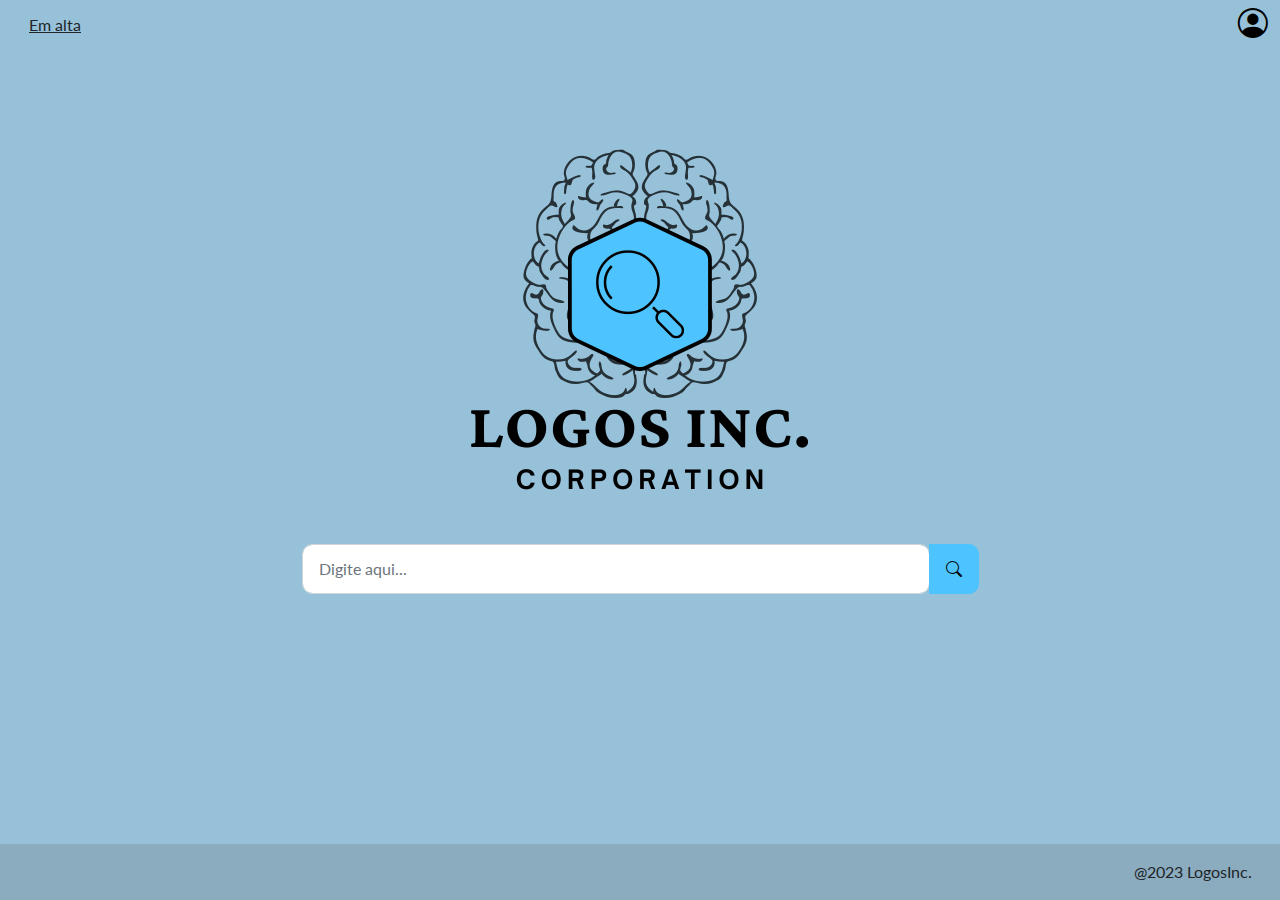
<file: index.html>
<!DOCTYPE html>
<html lang="en">
    <head>
        <meta charset="utf-8" />
        <meta name="viewport" content="width=device-width, initial-scale=1, shrink-to-fit=no" />
        <meta name="description" content="" />
        <meta name="author" content="" />
        <title>Logos</title>
        <!-- Favicon-->
        <link rel="icon" type="image/x-icon" href="assets/img/logo.png" />
        <!-- Bootstrap icons-->
        <link href="https://cdn.jsdelivr.net/npm/bootstrap-icons@1.5.0/font/bootstrap-icons.css" rel="stylesheet" type="text/css" />
        <!-- Google fonts-->
        <link href="https://fonts.googleapis.com/css?family=Lato:300,400,700,300italic,400italic,700italic" rel="stylesheet" type="text/css" />
        <!-- Core theme CSS (includes Bootstrap)-->
        <link href="css/styles.css" rel="stylesheet" />
        <link href="css/style.css" rel="stylesheet" />
    </head>
    <body style="background-color: #96C1D9;" class="d-flex flex-column min-vh-100">
        <header class="mb-5">
            <div class="container-fluid">
                <div class="row">
                    <div class="col">
                        <button class="btn" type="button" data-bs-toggle="offcanvas" data-bs-target="#offcanvasExample" aria-controls="offcanvasExample">
                            <u>Em alta</u> 
                        </button>
                        <div class="offcanvas offcanvas-start" tabindex="-1" id="offcanvasExample" aria-labelledby="offcanvasExampleLabel">
                            <div class="offcanvas-header">
                                <div href="/" class="d-flex w-75 align-items-center flex-shrink-0 p-3 link-dark text-decoration-none border-bottom">
                                    <span class="fs-5 fw-semibold">Tópicos mais pesquisados</span>
                                </div>
                                <button type="button" class="btn-close text-reset" data-bs-dismiss="offcanvas" aria-label="Close"></button>
                            </div>
                            <div class="offcanvas-body">
                                <div class="list-group list-group-flush border-bottom scrollarea">
                                    <a href="#" class="list-group-item list-group-item-action active py-3 lh-tight" aria-current="true">
                                        <div class="d-flex w-100 align-items-center justify-content-between">
                                        <strong class="mb-1">List group item heading</strong>
                                        <small>Wed</small>
                                        </div>
                                        <div class="col-10 mb-1 small">Some placeholder content in a paragraph below the heading and date.</div>
                                    </a>
                                    <a href="#" class="list-group-item list-group-item-action py-3 lh-tight">
                                        <div class="d-flex w-100 align-items-center justify-content-between">
                                        <strong class="mb-1">List group item heading</strong>
                                        <small class="text-muted">Tues</small>
                                        </div>
                                        <div class="col-10 mb-1 small">Some placeholder content in a paragraph below the heading and date.</div>
                                    </a>
                                    <a href="#" class="list-group-item list-group-item-action py-3 lh-tight">
                                        <div class="d-flex w-100 align-items-center justify-content-between">
                                        <strong class="mb-1">List group item heading</strong>
                                        <small class="text-muted">Mon</small>
                                        </div>
                                        <div class="col-10 mb-1 small">Some placeholder content in a paragraph below the heading and date.</div>
                                    </a>
                                
                                    <a href="#" class="list-group-item list-group-item-action py-3 lh-tight" aria-current="true">
                                        <div class="d-flex w-100 align-items-center justify-content-between">
                                        <strong class="mb-1">List group item heading</strong>
                                        <small class="text-muted">Wed</small>
                                        </div>
                                        <div class="col-10 mb-1 small">Some placeholder content in a paragraph below the heading and date.</div>
                                    </a>
                                    <a href="#" class="list-group-item list-group-item-action py-3 lh-tight">
                                        <div class="d-flex w-100 align-items-center justify-content-between">
                                        <strong class="mb-1">List group item heading</strong>
                                        <small class="text-muted">Tues</small>
                                        </div>
                                        <div class="col-10 mb-1 small">Some placeholder content in a paragraph below the heading and date.</div>
                                    </a>
                                    <a href="#" class="list-group-item list-group-item-action py-3 lh-tight">
                                        <div class="d-flex w-100 align-items-center justify-content-between">
                                        <strong class="mb-1">List group item heading</strong>
                                        <small class="text-muted">Mon</small>
                                        </div>
                                        <div class="col-10 mb-1 small">Some placeholder content in a paragraph below the heading and date.</div>
                                    </a>
                                    <a href="#" class="list-group-item list-group-item-action py-3 lh-tight" aria-current="true">
                                        <div class="d-flex w-100 align-items-center justify-content-between">
                                        <strong class="mb-1">List group item heading</strong>
                                        <small class="text-muted">Wed</small>
                                        </div>
                                        <div class="col-10 mb-1 small">Some placeholder content in a paragraph below the heading and date.</div>
                                    </a>
                                    <a href="#" class="list-group-item list-group-item-action py-3 lh-tight">
                                        <div class="d-flex w-100 align-items-center justify-content-between">
                                        <strong class="mb-1">List group item heading</strong>
                                        <small class="text-muted">Tues</small>
                                        </div>
                                        <div class="col-10 mb-1 small">Some placeholder content in a paragraph below the heading and date.</div>
                                    </a>
                                    <a href="#" class="list-group-item list-group-item-action py-3 lh-tight">
                                        <div class="d-flex w-100 align-items-center justify-content-between">
                                        <strong class="mb-1">List group item heading</strong>
                                        <small class="text-muted">Mon</small>
                                        </div>
                                        <div class="col-10 mb-1 small">Some placeholder content in a paragraph below the heading and date.</div>
                                    </a>
                                    <a href="#" class="list-group-item list-group-item-action py-3 lh-tight" aria-current="true">
                                        <div class="d-flex w-100 align-items-center justify-content-between">
                                        <strong class="mb-1">List group item heading</strong>
                                        <small class="text-muted">Wed</small>
                                        </div>
                                        <div class="col-10 mb-1 small">Some placeholder content in a paragraph below the heading and date.</div>
                                    </a>
                                    <a href="#" class="list-group-item list-group-item-action py-3 lh-tight">
                                        <div class="d-flex w-100 align-items-center justify-content-between">
                                        <strong class="mb-1">List group item heading</strong>
                                        <small class="text-muted">Tues</small>
                                        </div>
                                        <div class="col-10 mb-1 small">Some placeholder content in a paragraph below the heading and date.</div>
                                    </a>
                                    <a href="#" class="list-group-item list-group-item-action py-3 lh-tight">
                                        <div class="d-flex w-100 align-items-center justify-content-between">
                                        <strong class="mb-1">List group item heading</strong>
                                        <small class="text-muted">Mon</small>
                                        </div>
                                        <div class="col-10 mb-1 small">Some placeholder content in a paragraph below the heading and date.</div>
                                    </a>
                                </div>
                        </div>
                    </div>
                </div>

                    <div class="col">
                        <span class="d-flex justify-content-end">
                            <i class="bi bi-person-circle" style="font-size: 30px"></i>
                        </span>
                    </div>
                </div>
            </div>
        </header>
        <main>
            <section class="mt-5">
                <div class="container-fluid mt-5">
                    <div class="row d-flex justify-content-center">
                        <div class="col col-6 col-md-6 d-flex justify-content-center mb-xl-5 mb-md-4 mb-3">
                            <img src="assets/img/logo.png" alt="" class="img-fluid">
                        </div>
                        
                        <div class="input-group d-flex justify-content-center">
                            
                            <div class="form-outline col-8 col-xl-6 col-md-6">
                                <input type="search" id="form1" class="form-control" placeholder="Digite aqui..." />
                            </div>
                            <button type="button" class="btn btn-primary">
                                <a href="resultado.html" class="">
                                    <i class="bi bi-search"></i>
                                </a>
                            </button>
                        </div>
                    </div>
                </div>
            </section>
        </main>
        <footer class="p-2 p-xl-3 p-md-3 mt-auto">
            <div class="container-fluid">
                <div class="row">
                    <div class="col d-flex justify-content-end">
                        @2023 LogosInc.
                    </div>
                </div>
            </div>
        </footer>
        <!-- Bootstrap core JS-->
        <script src="https://cdn.jsdelivr.net/npm/bootstrap@5.2.3/dist/js/bootstrap.bundle.min.js"></script>
        <!-- Core theme JS-->
        <script src="js/scripts.js"></script>
        <!-- * * * * * * * * * * * * * * * * * * * * * * * * * * * * * * * * * * * * * * * *-->
        <!-- * *                               SB Forms JS                               * *-->
        <!-- * * Activate your form at https://startbootstrap.com/solution/contact-forms * *-->
        <!-- * * * * * * * * * * * * * * * * * * * * * * * * * * * * * * * * * * * * * * * *-->
        <script src="https://cdn.startbootstrap.com/sb-forms-latest.js"></script>
    </body>
</html>
</file>
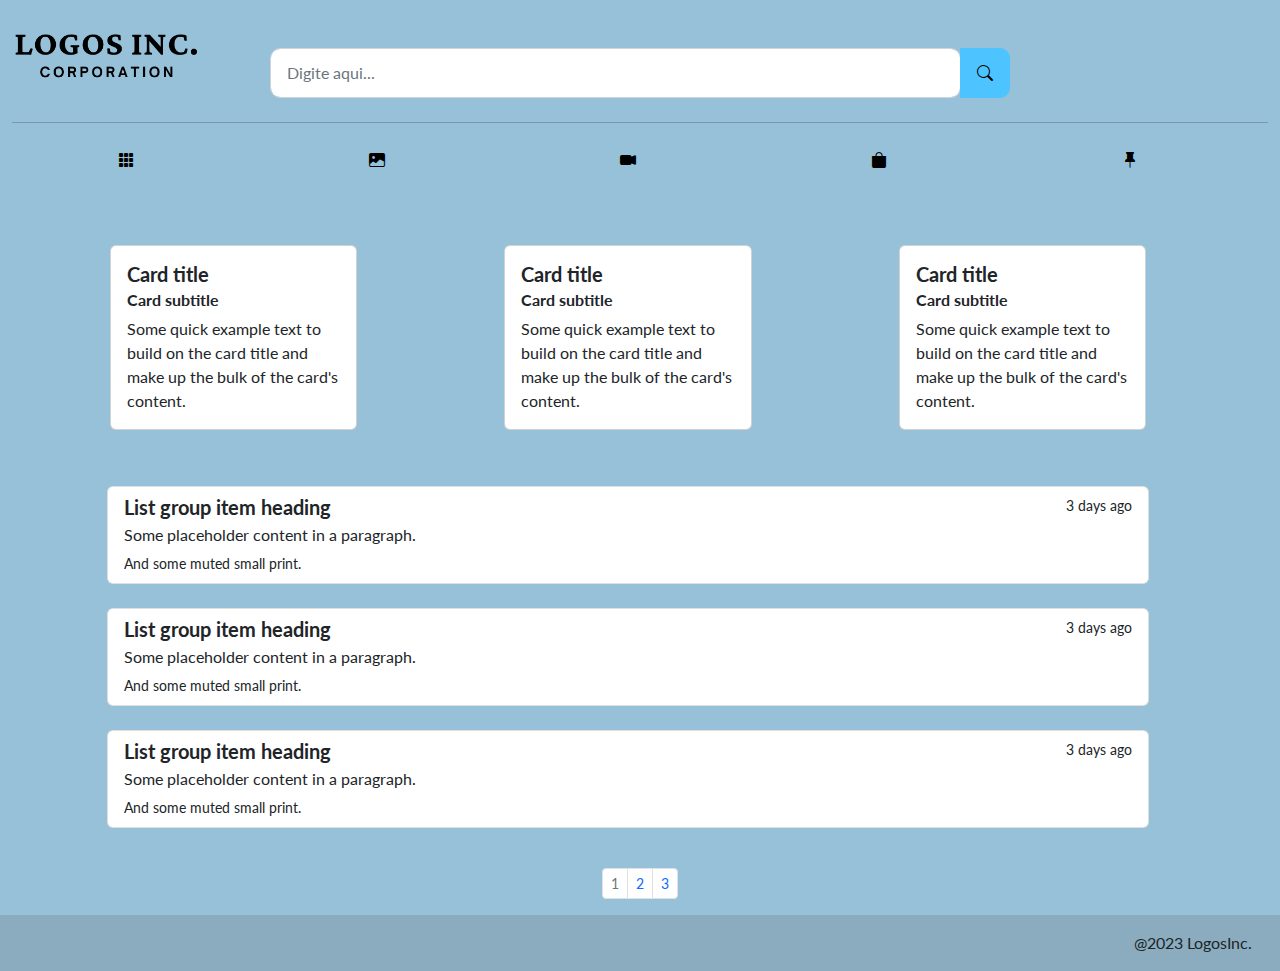
<file: resultado.html>
<!DOCTYPE html>
<html lang="en">
    <head>
        <meta charset="utf-8" />
        <meta name="viewport" content="width=device-width, initial-scale=1, shrink-to-fit=no" />
        <meta name="description" content="" />
        <meta name="author" content="" />
        <title>Logos</title>
        <!-- Favicon-->
        <link rel="icon" type="image/x-icon" href="assets/img/logo.png" />
        <!-- Bootstrap icons-->
        <link href="https://cdn.jsdelivr.net/npm/bootstrap-icons@1.5.0/font/bootstrap-icons.css" rel="stylesheet" type="text/css" />
        <!-- Google fonts-->
        <link href="https://fonts.googleapis.com/css?family=Lato:300,400,700,300italic,400italic,700italic" rel="stylesheet" type="text/css" />
        <!-- Core theme CSS (includes Bootstrap)-->
        <link href="css/styles.css" rel="stylesheet" />
        <link href="css/style.css" rel="stylesheet" />
    </head>
    <body class="d-flex flex-column min-vh-100">
      <header> 
            <div class="container-fluid">
                <div class="row">
                    <div class="col col-xl-2 col-12 d-flex justify-content-center">
                        <a href="index.html" class="">
                            <img src="assets/img/logot.png" alt="" class="img-fluid">
                        </a>                        
                    </div>
                    <div class="col col-xl-8 mt-5">
                        <div class="input-group d-flex justify-content-center"> 
                            <div class="form-outline col-10 col-xl-10 col-md-10">
                                <input type="search" id="form1" class="form-control" placeholder="Digite aqui..." />
                            </div>
                            <button type="button" class=" btn btn-primary">
                                <a href="resultado.html" class="">
                                    <i class="bi bi-search"></i>
                                </a>
                            </button>
                        </div>
                    </div>
                </div>
                <hr class="mb-0 mt-4">
                <div class="row w-100 d-flex justify-content-between">
                    <div class="col d-flex justify-content-center">
                        <button class="btn p-xl-4 p-3 p-md-3"> <i class="bi bi-grid-3x3-gap-fill"></i></button>
                    </div>
                    <div class="col d-flex justify-content-center">
                        <button class="btn p-xl-4 p-3 p-md-3"><i class="bi bi-image-fill"></i></button>
                    </div>
                    <div class="col d-flex justify-content-center">
                        <button class="btn p-xl-4 p-3 p-md-3"><i class="bi bi-camera-video-fill"></i></button>
                    </div>
                    <div class="col d-flex justify-content-center">
                        <button class="btn p-xl-4 p-3 p-md-3"><i class="bi bi-bag-fill"></i></button>
                    </div>
                    <div class="col d-flex justify-content-center ">
                        <button class="btn p-xl-4 p-3 p-md-3"><i class="bi bi-pin-fill"></i></button>
                    </div>
                </div>
            </div>
      </header>
      <main>
        <div class="conteiner-fluid">
            <div class="row w-100 d-flex justify-content-center justify-content-xl-between justify-content-md-between p-xl-5 p-3">
                <div class="col-xl col-md col-10 d-flex justify-content-center pb-2">
                    <div class="card col-xl-8">
                        <div class="card-body">
                          <h5 class="card-title">Card title</h5>
                          <h6 class="card-subtitle mb-2 text-body-secondary">Card subtitle</h6>
                          <p class="card-text">Some quick example text to build on the card title and make up the bulk of the card's content.</p>
                        </div>
                    </div>
                </div>
                <div class="col-xl col-md col-10  d-flex justify-content-center pb-2">
                    <div class="card col-xl-8">
                        <div class="card-body">
                          <h5 class="card-title">Card title</h5>
                          <h6 class="card-subtitle mb-2 text-body-secondary">Card subtitle</h6>
                          <p class="card-text">Some quick example text to build on the card title and make up the bulk of the card's content.</p>
                        </div>
                    </div>
                </div>
                <div class="col-xl col-md col-10 d-flex justify-content-center pb-2">
                    <div class="card col-xl-8">
                        <div class="card-body">
                          <h5 class="card-title">Card title</h5>
                          <h6 class="card-subtitle mb-2 text-body-secondary">Card subtitle</h6>
                          <p class="card-text">Some quick example text to build on the card title and make up the bulk of the card's content.</p>
                        </div>
                    </div>
                </div>
            </div>
        </div>
        <div class="conteiner-fluid">
            <div class="row w-100 d-flex justify-content-center">
                <div class="col-10 mb-4">
                    <div class="list-group">
                        <a href="#" class="list-group-item list-group-item-action">
                            <div class="d-flex w-100 justify-content-between">
                              <h5 class="mb-1">List group item heading</h5>
                              <small class="text-body-secondary">3 days ago</small>
                            </div>
                            <p class="mb-1">Some placeholder content in a paragraph.</p>
                            <small class="text-body-secondary">And some muted small print.</small>
                        </a>
                    </div>
                </div>
                <div class="col-10 mb-4">
                    <div class="list-group">
                        <a href="#" class="list-group-item list-group-item-action">
                            <div class="d-flex w-100 justify-content-between">
                              <h5 class="mb-1">List group item heading</h5>
                              <small class="text-body-secondary">3 days ago</small>
                            </div>
                            <p class="mb-1">Some placeholder content in a paragraph.</p>
                            <small class="text-body-secondary">And some muted small print.</small>
                        </a>
                    </div>
                </div>
                <div class="col-10 mb-4">
                    <div class="list-group">
                        <a href="#" class="list-group-item list-group-item-action">
                            <div class="d-flex w-100 justify-content-between">
                              <h5 class="mb-1">List group item heading</h5>
                              <small class="text-body-secondary">3 days ago</small>
                            </div>
                            <p class="mb-1">Some placeholder content in a paragraph.</p>
                            <small class="text-body-secondary">And some muted small print.</small>
                        </a>
                    </div>
                </div>
            </div>
        </div>
        <nav aria-label="...">
            <ul class="pagination pagination-sm justify-content-center pt-3">
              <li class="page-item disabled">
                <a class="page-link" href="resultado.html" tabindex="-1">1</a>
              </li>
              <li class="page-item"><a class="page-link" href="resultado.html">2</a></li>
              <li class="page-item"><a class="page-link" href="resultado.html">3</a></li>
            </ul>
        </nav>
      </main>
      <footer class="p-2 p-xl-3 p-md-3 mt-auto">
        <div class="container-fluid">
            <div class="row">
                <div class="col d-flex justify-content-end">
                    @2023 LogosInc.
                </div>
            </div>
        </div>
    </footer>

        <!-- Bootstrap core JS-->
        <script src="https://cdn.jsdelivr.net/npm/bootstrap@5.2.3/dist/js/bootstrap.bundle.min.js"></script>
        <!-- Core theme JS-->
        <script src="js/scripts.js"></script>
        <!-- * * * * * * * * * * * * * * * * * * * * * * * * * * * * * * * * * * * * * * * *-->
        <!-- * *                               SB Forms JS                               * *-->
        <!-- * * Activate your form at https://startbootstrap.com/solution/contact-forms * *-->
        <!-- * * * * * * * * * * * * * * * * * * * * * * * * * * * * * * * * * * * * * * * *-->
        <script src="https://cdn.startbootstrap.com/sb-forms-latest.js"></script>
    </body>
</html>
</file>
<file: css/style.css>
@charset "UTF-8";
body{
    background-color: #96C1D9;
}
footer{
    background-color: #8BACBF;
}
#form1{
    border-radius: 10px;
}
.btn-primary{
    background-color: #4DC4FF;
    border-color: #4DC4FF;
    border-radius: 10px;
}
i{
    color: black;
}
</file>
